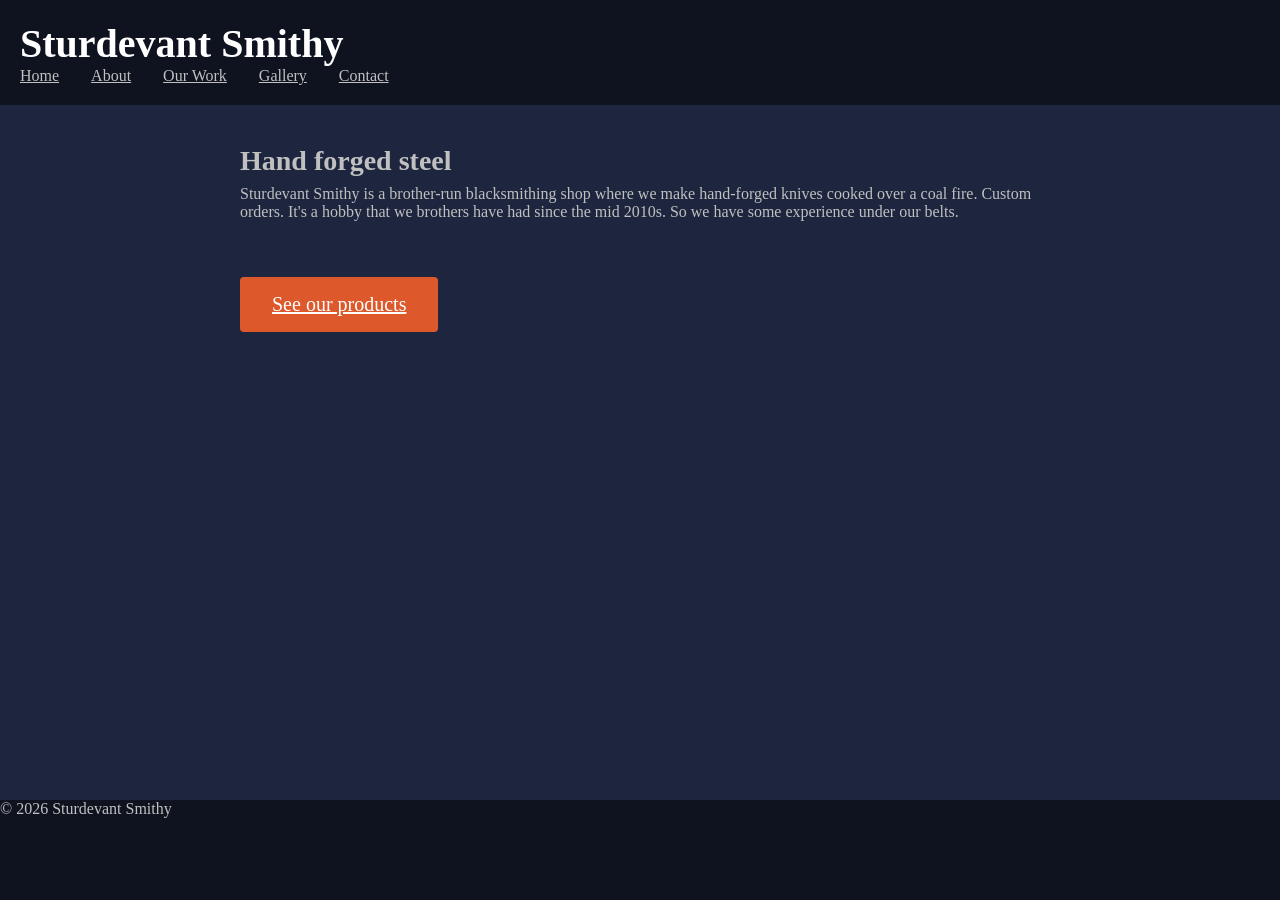
<file: index.html>
<!DOCTYPE html>
<html lang="en">
<head>
  <meta charset="UTF-8">
  <title>Forged knives and Steel tools | Sturdevant Smithy</title>
  <meta name="Description" content="Handcrafted knives and Steel tools made authentically in a coal fire.">
  <link rel="stylesheet" href="css/style.css">
  <meta name="viewport" content="width=device-width, initial-scale=1.0">
 </head>
<body>
  <header id="Style-header">
    <h1>Sturdevant Smithy</h1>
    <nav>
      <a href="index.html" aria-current="page">Home</a>
      <a href="about.html">About</a>
      <a href="work.html">Our Work</a>
      <a href="gallery.html">Gallery</a>
      <a href="contact.html">Contact</a>
    </nav>
  </header>

  <main id="home-content">
    <h2>Hand forged steel</h2>
    <p>Sturdevant Smithy is a brother-run blacksmithing shop where we make hand-forged knives cooked over a coal fire. Custom orders. It's a hobby that we brothers have had since the mid 2010s. So we have some experience under our belts. </p>  
    <a href="gallery.html" class="cta">See our products</a>
  </main>

  <footer>
    <p>&copy; 2026 Sturdevant Smithy</p>
  </footer>
  
</body>
</html>
</file>
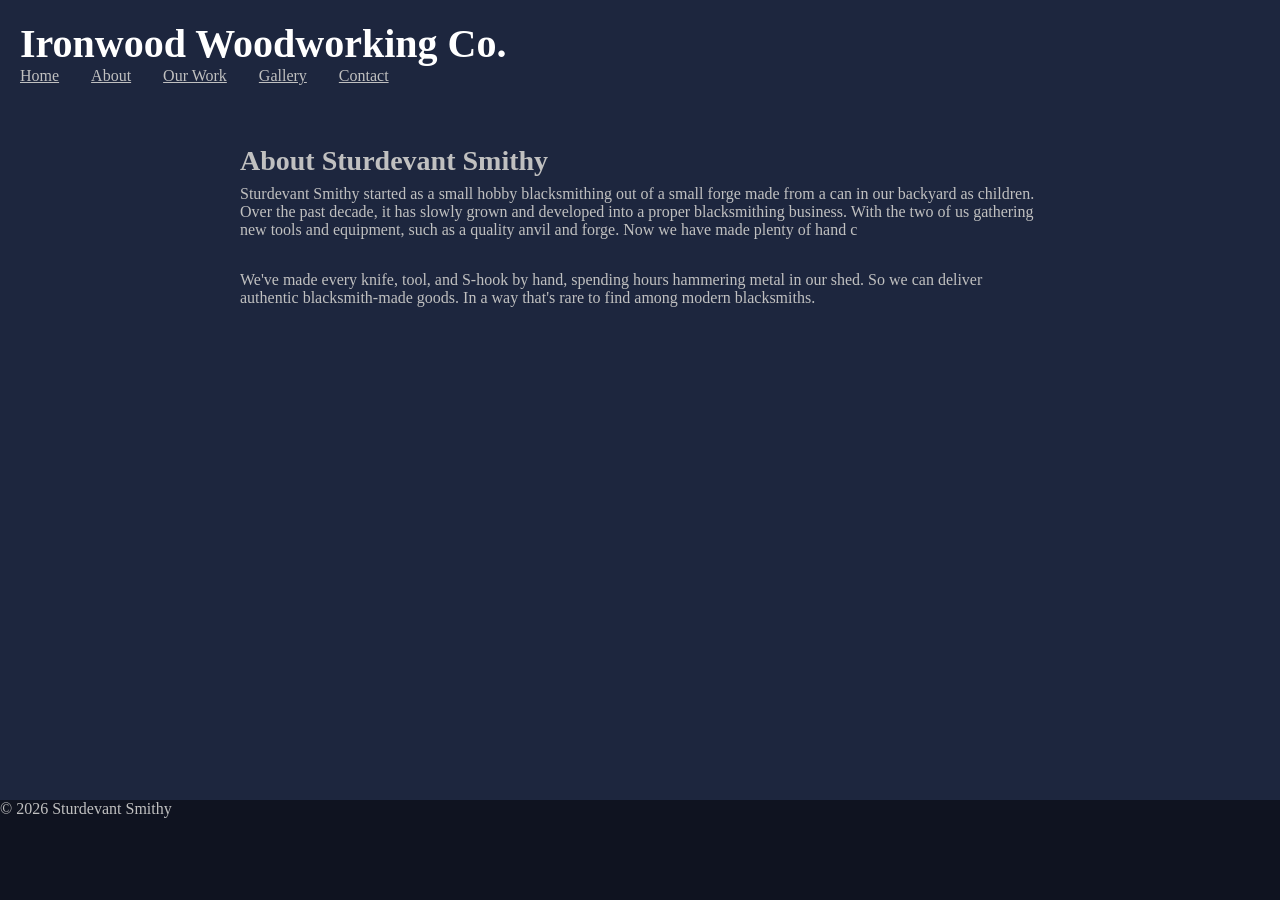
<file: about-us.html>
<!DOCTYPE html>
<html lang="en">
<head>
  <meta charset="UTF-8">
  <title>About - Sturdevant Smithy.</title>
  <link rel="stylesheet" href="css/style.css">
</head>
<body>

  <a href="#main-content" class="skip-link">Skip to main content</a>

  <header>
    <h1>Ironwood Woodworking Co.</h1>
    <nav>
      <a href="index.html">Home</a>
      <a href="about.html" aria-current="page">About</a>
      <a href="work.html">Our Work</a>
      <a href="gallery.html">Gallery</a>
      <a href="contact.html">Contact</a>
    </nav>
  </header>

  <main id="main-content">
    <h2>About Sturdevant Smithy</h2>
    <p>Sturdevant Smithy started as a small hobby blacksmithing out of a small forge made from a can in our backyard as children. Over the past decade, it has slowly grown and developed into a proper blacksmithing business. With the two of us gathering new tools and equipment, such as a quality anvil and forge. Now we have made plenty of hand c </p>
    <p> We've made every knife, tool, and S-hook by hand, spending hours hammering metal in our shed. So we can deliver authentic blacksmith-made goods. In a way that's rare to find among modern blacksmiths. </p>
  </main>

  <footer>
    <p>&copy; 2026 Sturdevant Smithy</p>
  </footer>

</body>
</html>
</file>
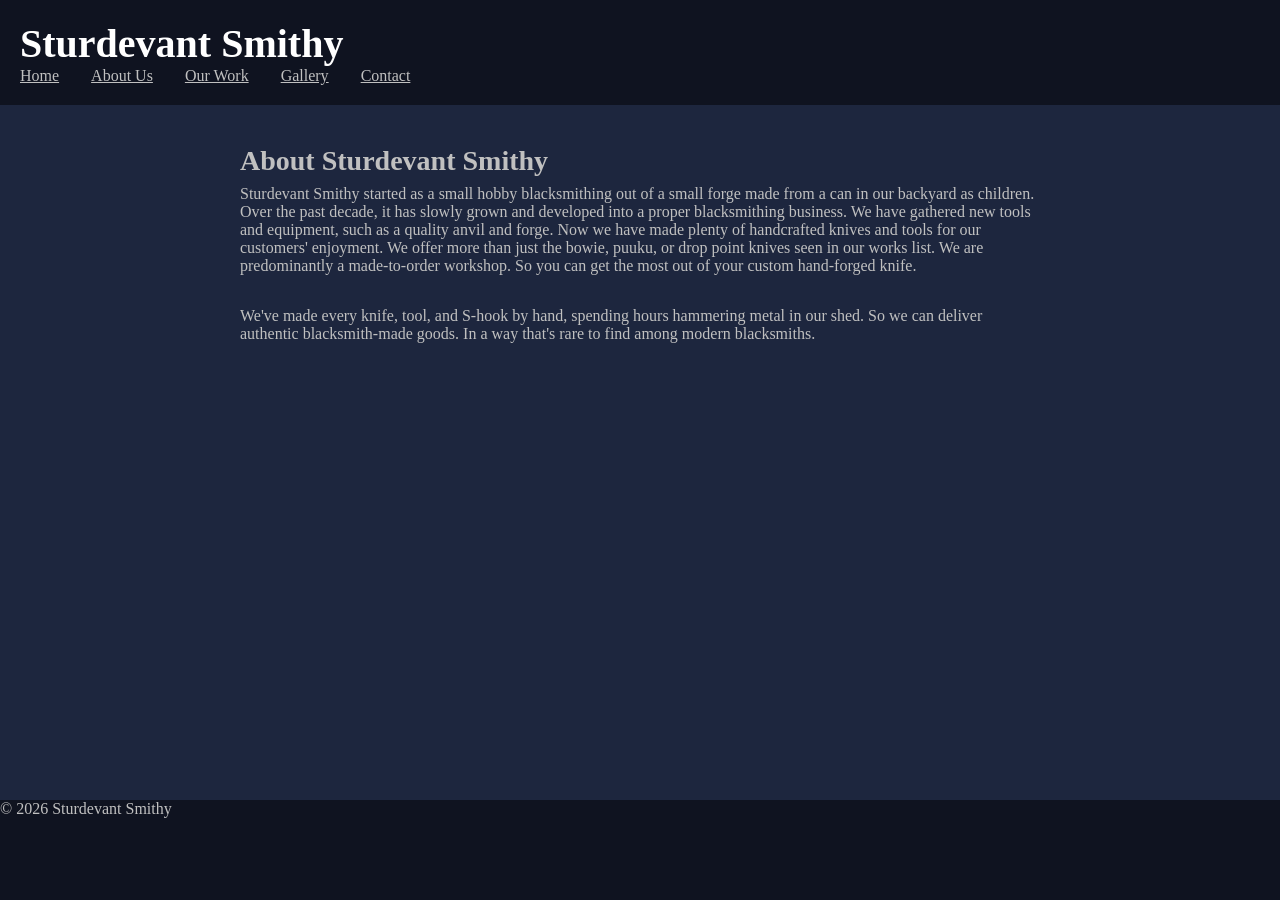
<file: about.html>
<!DOCTYPE html>
<html lang="en">
<head>
  <meta charset="UTF-8">
  <title>About the Sturdevant Smithy.</title>
  <link rel="stylesheet" href="css/style.css">
  <meta name="Description" content="Learn more about the history and craftsmanship of Sturdevant Smithy.">
  <meta name="viewport" content="width=device-width, initial-scale=1.0">
</head>
<body>

  <a href="#main-content" class="skip-link">Skip to main content</a>

  <header id="Style-header">
    <h1>Sturdevant Smithy</h1>
    <nav>
      <a href="index.html">Home</a>
      <a href="about.html" aria-current="page">About Us</a>
      <a href="work.html">Our Work</a>
      <a href="gallery.html">Gallery</a>
      <a href="contact.html">Contact</a>
    </nav>
  </header>

  <main id="main-content">
    <h2>About Sturdevant Smithy</h2>
    <p>Sturdevant Smithy started as a small hobby blacksmithing out of a small forge made from a can in our backyard as children. Over the past decade, it has slowly grown and developed into a proper blacksmithing business. We have gathered new tools and equipment, such as a quality anvil and forge. Now we have made plenty of handcrafted knives and tools for our customers' enjoyment. We offer more than just the bowie, puuku, or drop point knives seen in our works list. We are predominantly a made-to-order workshop. So you can get the most out of your custom hand-forged knife.</p>
    <p> We've made every knife, tool, and S-hook by hand, spending hours hammering metal in our shed. So we can deliver authentic blacksmith-made goods. In a way that's rare to find among modern blacksmiths.</p>
    <p></p>
  </main>

  <footer>
    <p>&copy; 2026 Sturdevant Smithy</p>
  </footer>

</body>
</html>
</file>
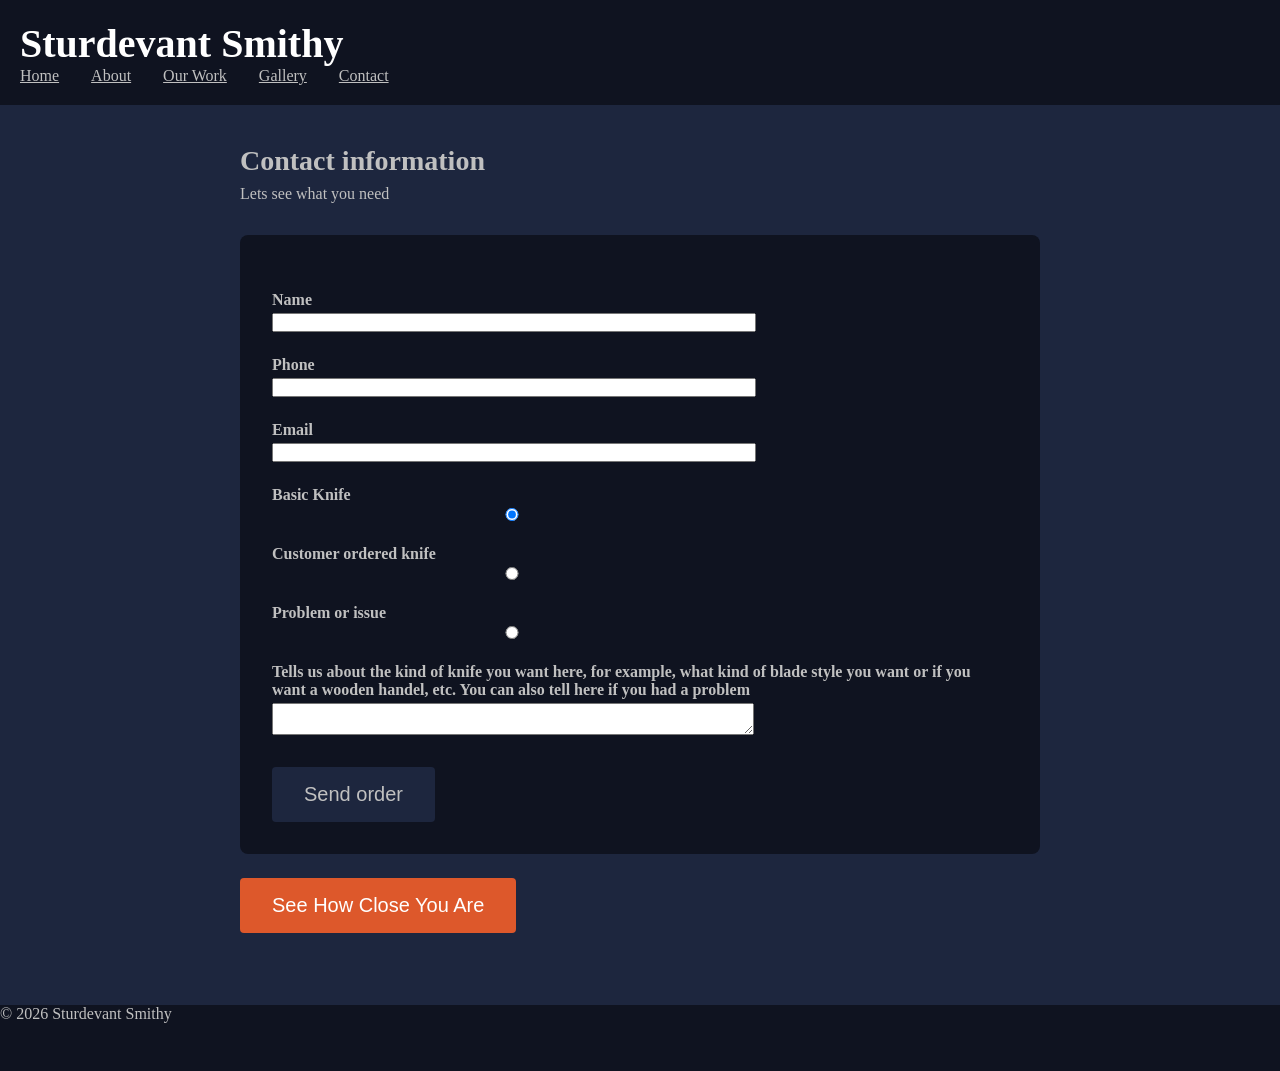
<file: contact.html>
<!DOCTYPE html>
<html lang="en">
<head>
  <meta charset="UTF-8">
  <title>Contact form for the Sturdvant Smithy.</title>
  <link rel="stylesheet" href="css/style.css">
   <meta name="Description" content="Get in touch with the Sturdevant Smithy for custom knife orders or inquiries.">
   <meta name="viewport" content="width=device-width, initial-scale=1.0">
</head>
<body>

  <a href="#main-contact" class="skip-link">Skip to main content</a>

  <header id="Style-header">
    <h1>Sturdevant Smithy</h1>
    <nav>
      <a href="index.html">Home</a>
      <a href="about.html">About</a>
      <a href="work.html">Our Work</a>
      <a href="gallery.html">Gallery</a>
      <a href="contact.html" aria-current="page">Contact</a>
    </nav>
  </header>
 <div id="form-container">
  <main id="main-contact" tabindex="-1">
    <h2>Contact information</h2>
    <p>Lets see what you need</p>
    <form action="https://formspree.io/f/your-form-id" method="post">
    <label for="name">Name</label>
    <input type="text" id="name" name="name" required>
    <label for="phone">Phone</label>
    <input type="tel" id="phone" name="phone">
    <label for="email">Email</label>
    <input type="email" id="email" name="email" required>
    <label for="knife-orders">Basic Knife</label>
    <input type="radio" id="Basic-knife" name="option" value="basic" checked>
    <label for="custom-knife">Customer ordered knife</label>
    <input type="radio" id="custom-knife" name="option" value="custom">
    <label for="problem">Problem or issue</label>
    <input type="radio" id="problem" name="option" value="problem">
    <label for="message">Tells us about the kind of knife you want here, for example, what kind of blade style you want or if you want a wooden handel, etc. You can also tell here if you had a problem</label>
    <textarea id="message" name="message" required></textarea>
    <button type="submit">Send order</button> 
  </form>
    <button class="cta" onclick="getLocation()">See How Close You Are</button>
    <p id="location-message"></p>
  </main>
 </div>
  <footer>
    <p>&copy; 2026 Sturdevant Smithy</p>
  </footer>
<script>
  function getLocation() {
    navigator.geolocation.getCurrentPosition(showPosition, showError);
  }

  function showPosition(position) {
    var lat = position.coords.latitude.toFixed(1);
    var lon = position.coords.longitude.toFixed(1);
    document.getElementById("location-message").textContent =
      "You're near " + lat + ", " + lon + ". The Sturdevant smithy is located in the central virginian area. This may affect shipping times and costs.";
  }

  function showError(error) {
    document.getElementById("location-message").textContent =
      "We couldn't get your location, but that's alright. You can still browse the rest of the site.";
  }
</script>
</body>
</html>
</file>
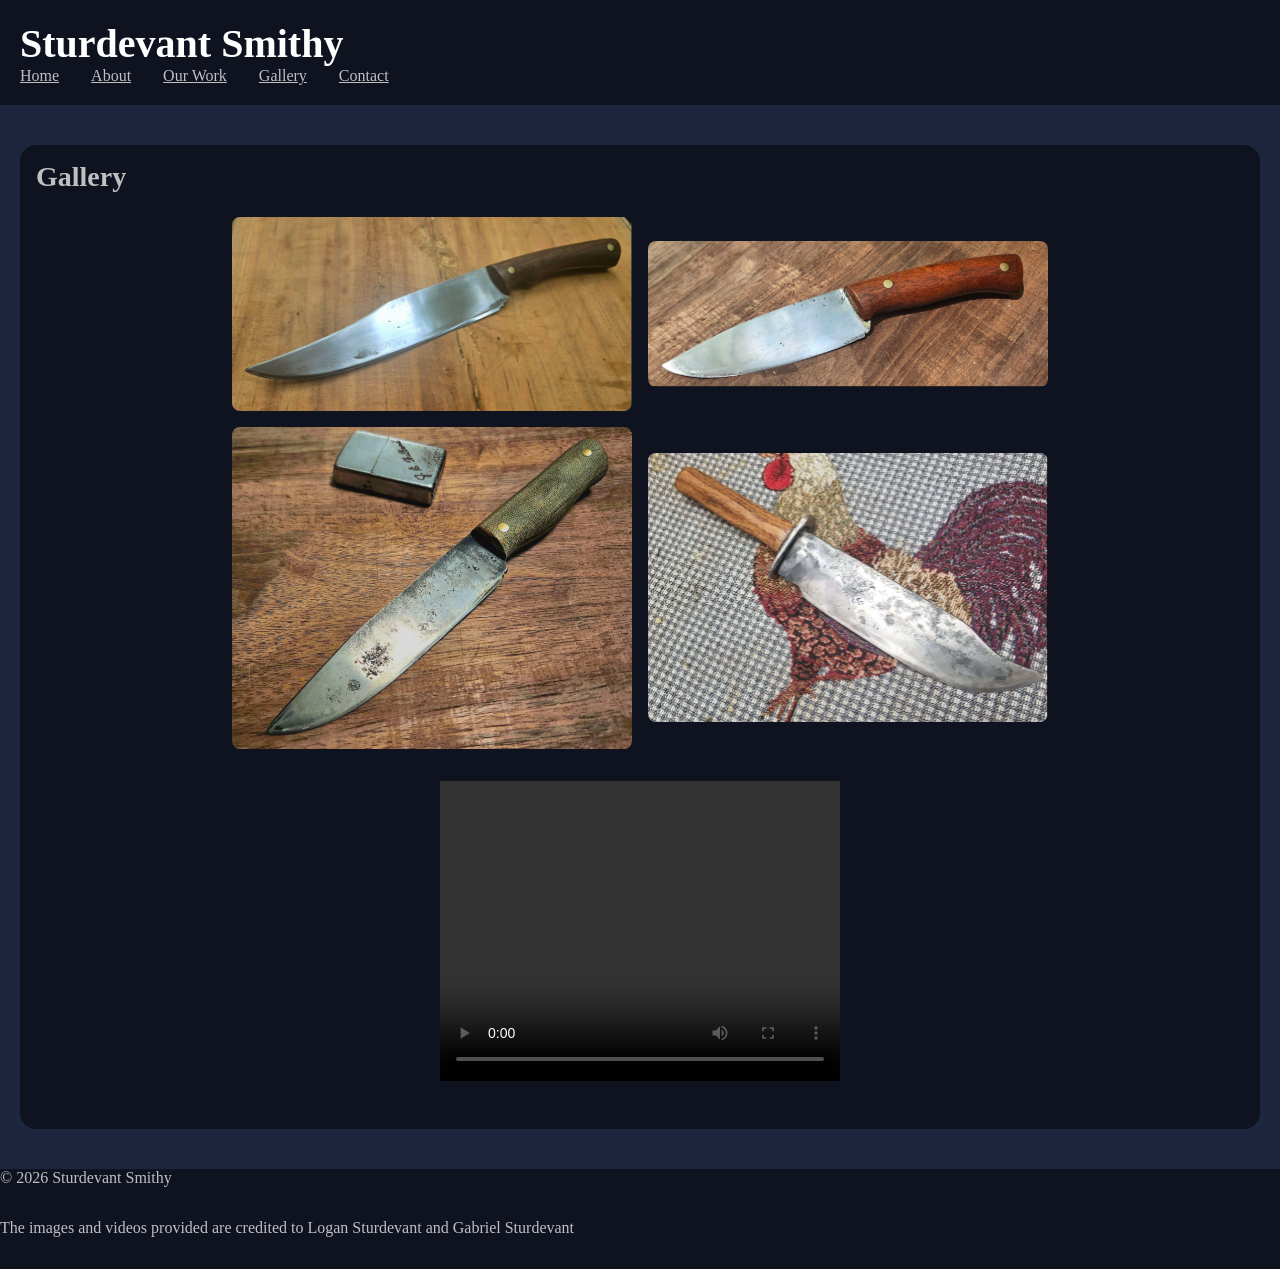
<file: gallery.html>
<!DOCTYPE html>
<html lang="en">
<head>
  <meta charset="UTF-8">
  <title>Gallery - Sturdevant Smithy</title>
  <link rel="stylesheet" href="css/style.css">
   <meta name="Description" content="View our gallery of handcrafted knives and tools made by Sturdevant Smithy.">
   <meta name="viewport" content="width=device-width, initial-scale=1.0">
</head>
<body>
  <header id="Style-header">
    <h1>Sturdevant Smithy</h1>
    <nav>
      <a href="index.html">Home</a>
      <a href="about.html">About</a>
      <a href="work.html">Our Work</a>
      <a href="gallery.html" aria-current="page">Gallery</a>
      <a href="contact.html">Contact</a>
    </nav>
  </header>
 <data id="gallery-content">
  <a href="#gallery-main" class="skip-link">Skip to main content</a>


  <main id="gallery-main">
    <section id="gallery-main-content">
    <div id="gallery-header">
      <h2>Gallery</h2>
    </div>
      <div class="image-container">
      <div class="image">
       <img src="Resources/images/Shiny-Knife.jpg" alt="A shiny newly polished knife with a dark wood handle with brass fititngs" width="400" height="300">
      </div>

      <div class="image">
       <img src="Resources/images/Short-knife.jpg" alt="A short bladed knife with a red wood handle, with brass fittings" width="400" height="200" loading="lazy">
      </div>

       <div class="image">
        <img src="Resources/images/Tough-knife.jpg" alt="A rougher styled knife with a sturdy build made to look like a tool thats been used for years" width="400" height="300" loading="lazy">
      </div>
      
      <div class="image">
        <img src="Resources/images/Cooking-knife.jpg" alt="A knife made for cooking though the handle was more crude with its craftsmanship" width="400" height="300" loading="lazy">
      </div>

    </div>

    <div class="video-container">
     <video src="Resources/videos/Anvil video.mp4" controls width="400" height="300" loading="lazy">
      Your browser does not support the video tag.
     </video>
    </div>
    </section>
  </main>
 </div>
  <footer>
    <p>&copy; 2026 Sturdevant Smithy</p>
    <p> The images and videos provided are credited to Logan Sturdevant and Gabriel Sturdevant</p>
  </footer>

</body>
</html>
</file>
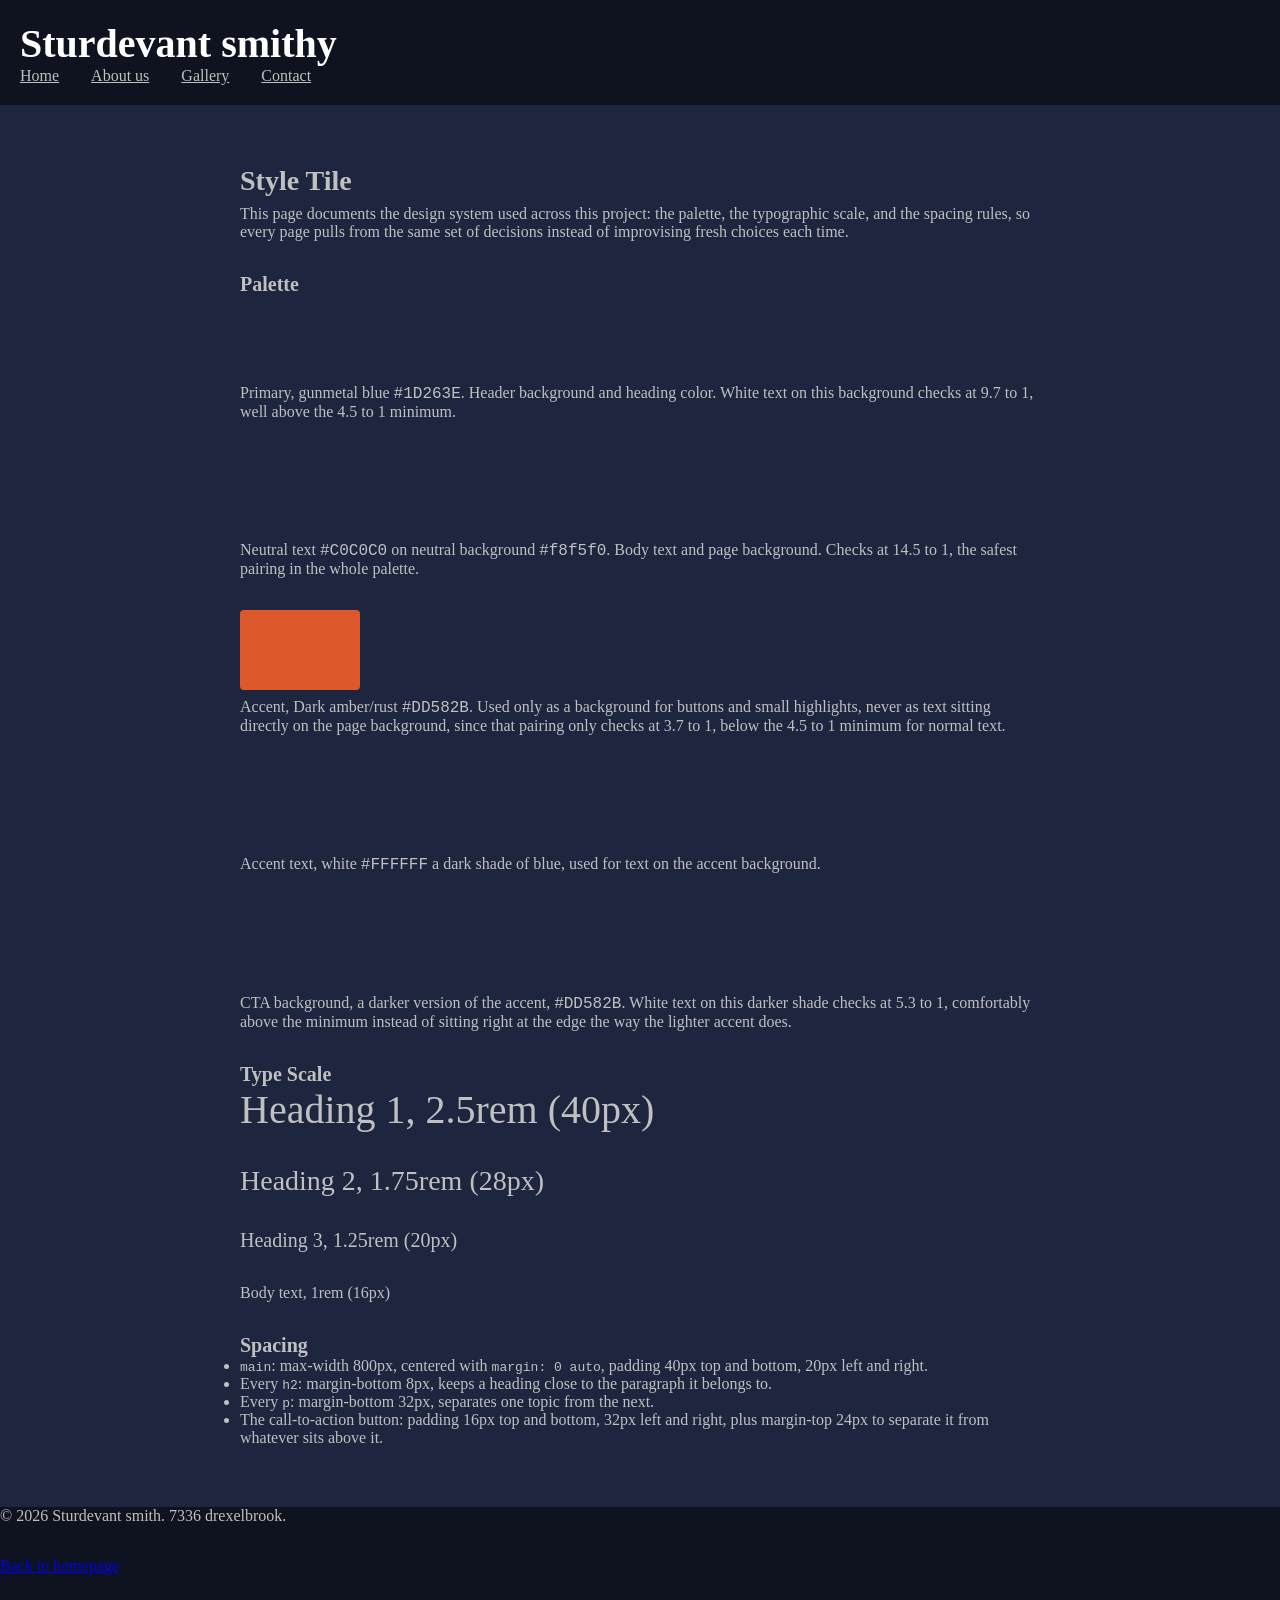
<file: style-tile.html>
<!DOCTYPE html>
<html lang="en">
<head>
  <meta charset="UTF-8">
  <title>Sturdevant Smithy - Style Tile</title>
  <meta name="viewport" content="width=device-width, initial-scale=1">
  <link rel="stylesheet" href="css/style.css">
</head>
<body>

  <header id="Style-header">
    <h1>Sturdevant smithy</h1>
    <nav>
      <a Href="index.html">Home</a>
      <a Href="about.html">About us</a>
      <a Href="portfolio.html">Gallery</a>
      <a Href="contact.html">Contact</a>
    </nav>
  </header>

 <div class="style-layout">
  <main>
    <h2>Style Tile</h2>
    <p>This page documents the design system used across this project: the palette, the typographic scale, and the spacing rules, so every page pulls from the same set of decisions instead of improvising fresh choices each time.</p>

    <h3>Palette</h3>
    <div class="swatch swatch-primary"></div>
    <p>Primary, gunmetal blue <code>#1D263E</code>. Header background and heading color. White text on this background checks at 9.7 to 1, well above the 4.5 to 1 minimum.</p>

    <div class="swatch swatch-neutral"></div>
    <p>Neutral text <code>#C0C0C0</code> on neutral background <code>#f8f5f0</code>. Body text and page background. Checks at 14.5 to 1, the safest pairing in the whole palette.</p>

    <div class="swatch swatch-accent"></div>
    <p>Accent, Dark amber/rust <code>#DD582B</code>. Used only as a background for buttons and small highlights, never as text sitting directly on the page background, since that pairing only checks at 3.7 to 1, below the 4.5 to 1 minimum for normal text.</p>
    <div class="swatch swatch-accent-text"></div>
    <p>Accent text, white <code>#FFFFFF</code> a dark shade of blue, used for text on the accent background.</p>

    <div class="swatch swatch-cta"></div>
    <p>CTA background, a darker version of the accent, <code>#DD582B</code>. White text on this darker shade checks at 5.3 to 1, comfortably above the minimum instead of sitting right at the edge the way the lighter accent does.</p>

    <h3>Type Scale</h3>
    <p class="type-sample-h1">Heading 1, 2.5rem (40px)</p>
    <p class="type-sample-h2">Heading 2, 1.75rem (28px)</p>
    <p class="type-sample-h3">Heading 3, 1.25rem (20px)</p>
    <p class="type-sample-body">Body text, 1rem (16px)</p>

    <h3>Spacing</h3>
    <ul>
      <li><code>main</code>: max-width 800px, centered with <code>margin: 0 auto</code>, padding 40px top and bottom, 20px left and right.</li>
      <li>Every <code>h2</code>: margin-bottom 8px, keeps a heading close to the paragraph it belongs to.</li>
      <li>Every <code>p</code>: margin-bottom 32px, separates one topic from the next.</li>
      <li>The call-to-action button: padding 16px top and bottom, 32px left and right, plus margin-top 24px to separate it from whatever sits above it.</li>
    </ul>
  </main>
 </div>
  <footer>
    <p>&copy; 2026 Sturdevant smith. 7336 drexelbrook.</p>
    <p><a href="index.html">Back to homepage</a></p>
  </footer>

</body>
</html>
</file>
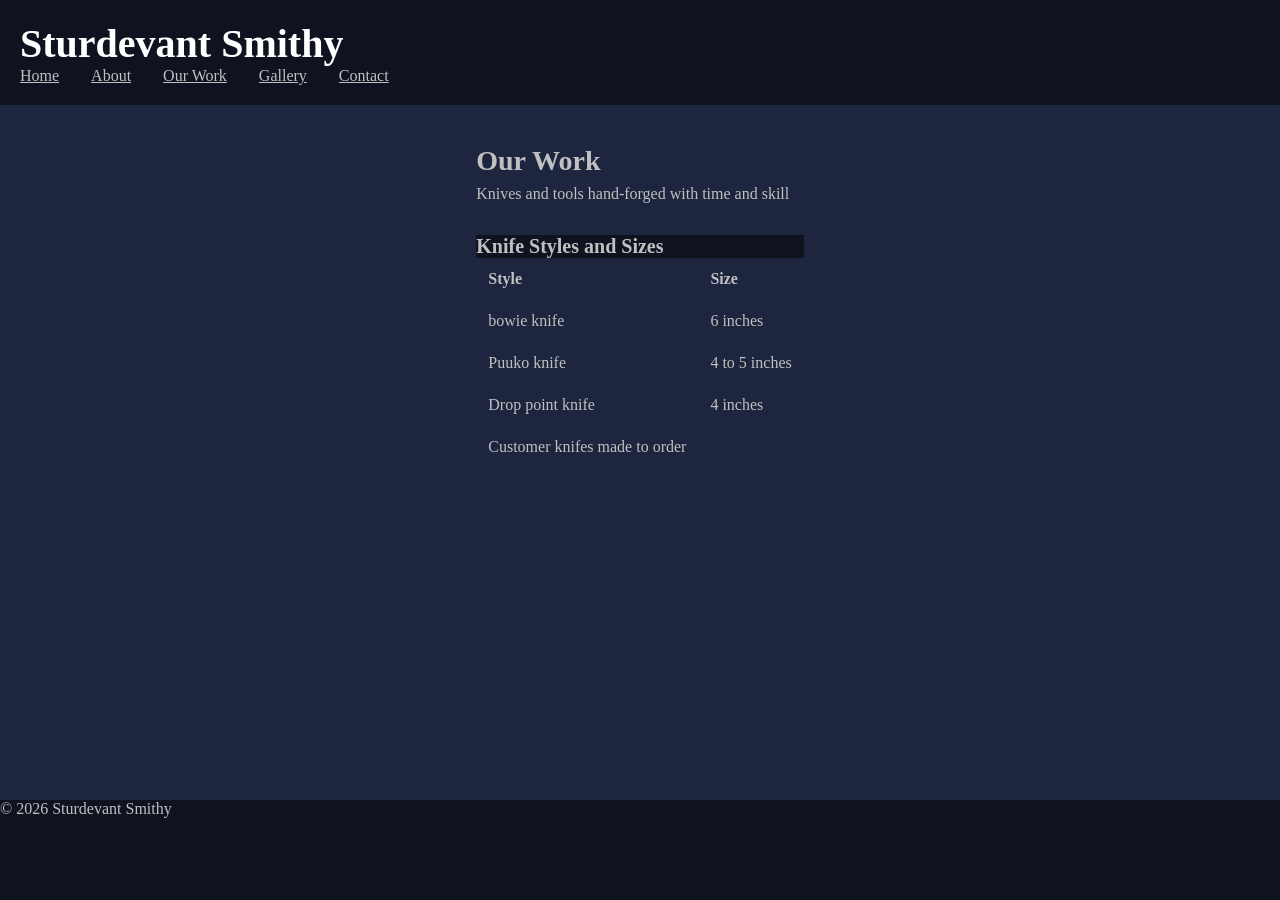
<file: work.html>
<!DOCTYPE html>
<html lang="en">
<head>
  <meta charset="UTF-8">
  <title>Our Works from the Sturdevant Smithy </title>
  <link rel="stylesheet" href="css/style.css">
   <meta name="Description" content="Explore some of the options for handcrafted knives and tools made by Sturdevant Smithy.">
   <meta name="viewport" content="width=device-width, initial-scale=1.0">
</head>
<body>

  <a href="#work-main" class="skip-link">Skip to main content</a>

  <header id="Style-header">
    <h1>Sturdevant Smithy</h1>
    <nav>
      <a href="index.html">Home</a>
      <a href="about.html">About</a>
      <a href="work.html" aria-current="page">Our Work</a>
      <a href="gallery.html">Gallery</a>
      <a href="contact.html">Contact</a>
    </nav>
  </header>

  <main id="work-main" tabindex="-1">
    <h2>Our Work</h2>
    <p> Knives and tools hand-forged with time and skill </p>
    <table>
      <section id="table-header">
        <h3>Knife Styles and Sizes</h3>
        <tr>
          <th scope="col">Style</th>
          <th scope="col">Size</th>
        </tr>
        
        <td>bowie knife</td>
        <td>6 inches</td>
      </tr>
      <tr>
        <td>Puuko knife</td>
        <td>4 to 5 inches</td>
      </tr>
      <tr>
        <td>Drop point knife</td>
        <td>4 inches</td>
      </tr>
      <tr>
        <td>Customer knifes made to order</td>
      </tr>
    </section>
    </table>
  </main>

  <footer>
    <p>&copy; 2026 Sturdevant Smithy</p>
  </footer>

</body>
</html>
</file>
<file: css/style.css>
* {
  margin: 0;
  padding: 0;
}
body {
  display: flex;
  flex-direction: column;
  min-height: 100vh;
  flex : 1;
  font-family: Georgia, "Times New Roman", serif;
  color: #c0c0c0;
  background-color: #1d263e;
}

header {
  background-color: #1d263e;
  color: #ffffff;
  padding: 20px;
}

header nav a {
  color: #c0c0c0;
  margin-right: 16px;
}

h1 {
  font-size: 2.5rem;
}

h2 {
  font-size: 1.75rem;
  color: #c0c0c0;
}

h3 {
  font-size: 1.25rem;
  color: #c0c0c0;
}

p {
  font-size: 1rem;
}

main {
  max-width: 800px;
  margin: 0 auto;
  padding: 40px 20px;
}

nav {
  display: flex;
  flex-direction: column;
  gap: 16px;
}

h2 {
  margin-bottom: 8px;
}

p {
  margin-bottom: 32px;
}

table {
  border-collapse: collapse;
  width: 100%;
}

th,
td {
  padding: 0.75rem;
  text-align: left;
}

th {
  background-color: #1d263e;
  color: #c0c0c0;
}

tbody tr:nth-child(even) {
  background-color: #1d263e;
}

.style-layout {
  display: flex;
  flex-direction: column;
  gap: 20px;
  padding: 20px;
}

.cta {
  justify-content: center;
  display: inline-block;
  background-color: #dd582b;
  color: #ffffff;
  font-size: 1.25rem;
  padding: 16px 32px;
  border-radius: 4px;
  margin-top: 24px;
  border: none;
}

.swatch {
  display: inline-block;
  width: 120px;
  height: 80px;
  margin-bottom: 8px;
  border-radius: 4px;
  vertical-align: top;
}

.swatch-primary {
  background-color: #1d263e;
}

.swatch-neutral-background {
  background-color: #f2f2f2;
}

.swatch-neutral-text {
  background-color: #222222;
}

.swatch-accent {
  background-color: #dd582b;
}

.type-sample-h1 {
  font-size: 2.5rem;
}

.type-sample-h2 {
  font-size: 1.75rem;
}

.type-sample-h3 {
  font-size: 1.25rem;
}

.type-sample-body {
  font-size: 1rem;
}

.skip-link {
  position: absolute;
  left: -10000px;
  top: auto;
  width: 1px;
  height: 1px;
  overflow: hidden;
}

label {
  display: block;
  margin-top: 1.5rem;
  font-weight: bold;
}

input,
textarea {
  display: block;
  margin-top: 0.25rem;
  width: 100%;
  max-width: 480px;
}

button[type="submit"] {
  display: block;
  margin-top: 2rem;
  background-color: #1d263e;
  color: #c0c0c0;
  font-size: 1.25rem;
  padding: 16px 32px;
  border: none;
  border-radius: 4px;
}

form {
  background-color: #0f1320;
  padding: 32px;
  border-radius: 8px;
}

#container {
  display: flex;
  flex-direction: column;
  justify-content: center;
  align-items: baseline;
}

#gallery-content {
  display: flex;
  flex-direction: column;
  justify-content: center;
  align-items: baseline;
}

#gallery-main-content {
  background-color: #0f1320;
  max-width: 100%;
  padding: 1rem;
  border-radius: 16px;
}

.image-container {
  display: flex;
  flex-wrap: wrap;
  gap: 16px;
  align-items: center;
  justify-content: center;
  min-width: 100%;
}

.image img {
  min-width: 200px;
  max-width: 400px;
  width: 400px;
  height: auto;
  display: block;
  border-radius: 8px;
  object-fit: cover;

}

.video-container {
  display: flex;
  justify-content: center;
  padding-top: 2rem;
  padding-bottom: 2rem;
}

#gallery-main {
  display: flex;
  max-width: 100%;
 }

 #gallery-header {
  display: flex;
  justify-content: flex-start;
  padding-bottom: 1rem;
 }

 footer {
  flex: 1;
  max-height: 100px;
  width: 100%;
  margin-top: auto;
  margin-left: 0;
  margin-right: 0;
  box-sizing: border-box;
  background-color: #0f1320;
  padding-bottom: 1rem;

  display: flex;
  flex-direction: column;
  justify-content: space-between;
}

#table-header {
  background-color: #0f1320;
}

#Style-header {
  background-color: #0f1320;
  color: #ffffff;
  padding: 20px;
}

@media (min-width: 700px) {
  .style-layout {
    flex-direction: row;
  }

  main {
    flex: 2;
  }

  aside {
    flex: 1;
  }
  nav {
    flex-direction: row;
  }
}
</file>
